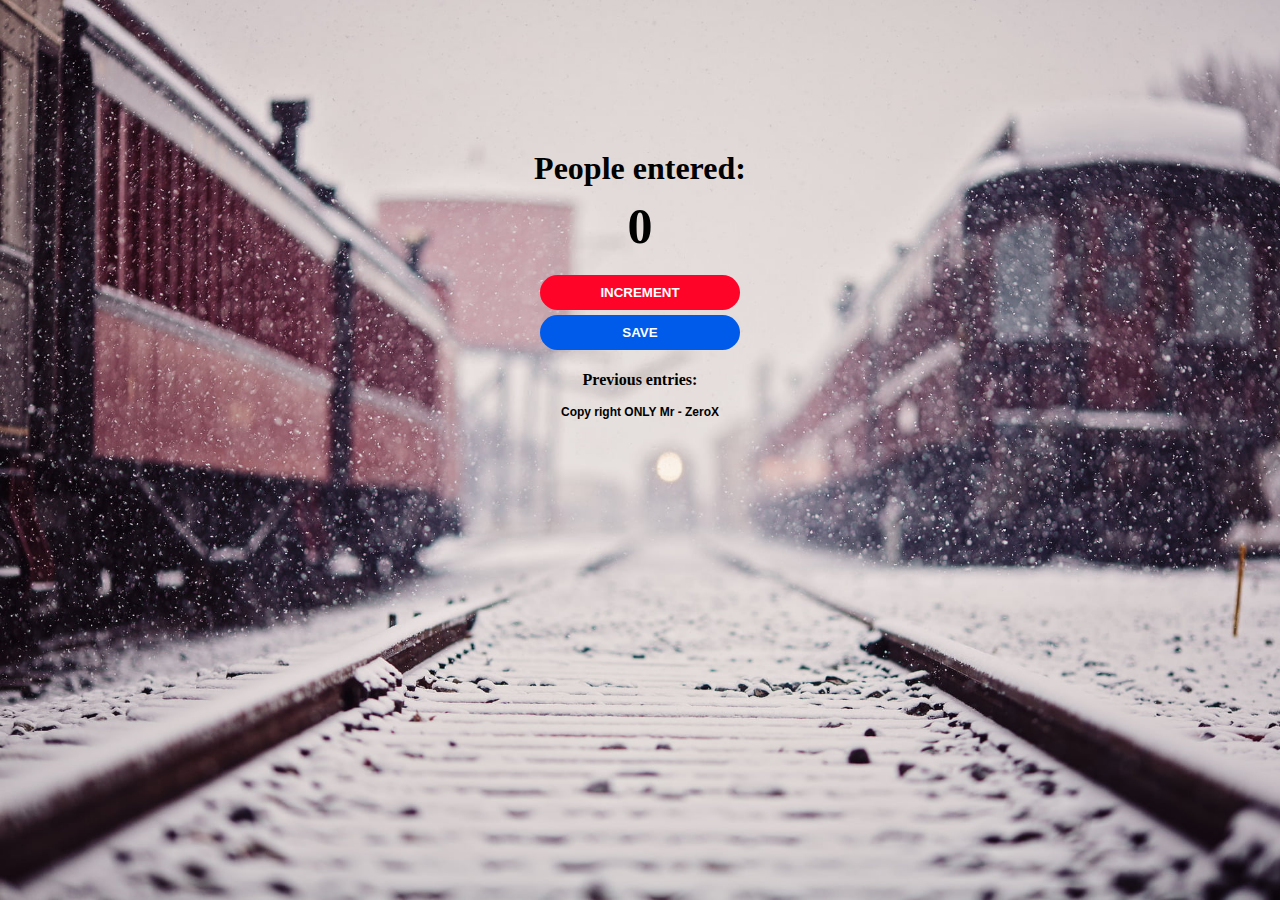
<file: index.html>
<html>
    <head>
        <link rel="stylesheet" href="index.css">
    </head>
    <body>
        <h1>People entered:</h1>
        <h2 id="count-el">0</h2>
        <button id="increment-btn" onclick="increment()">INCREMENT</button><br>
        <button id="save-btn" onclick="save()">SAVE</button>
        <p id="save-el">Previous entries: </p>
        <p id="p1">Copy right ONLY Mr - ZeroX</p>
        <script src="index.js"></script>
    </body>
</html>
</file>
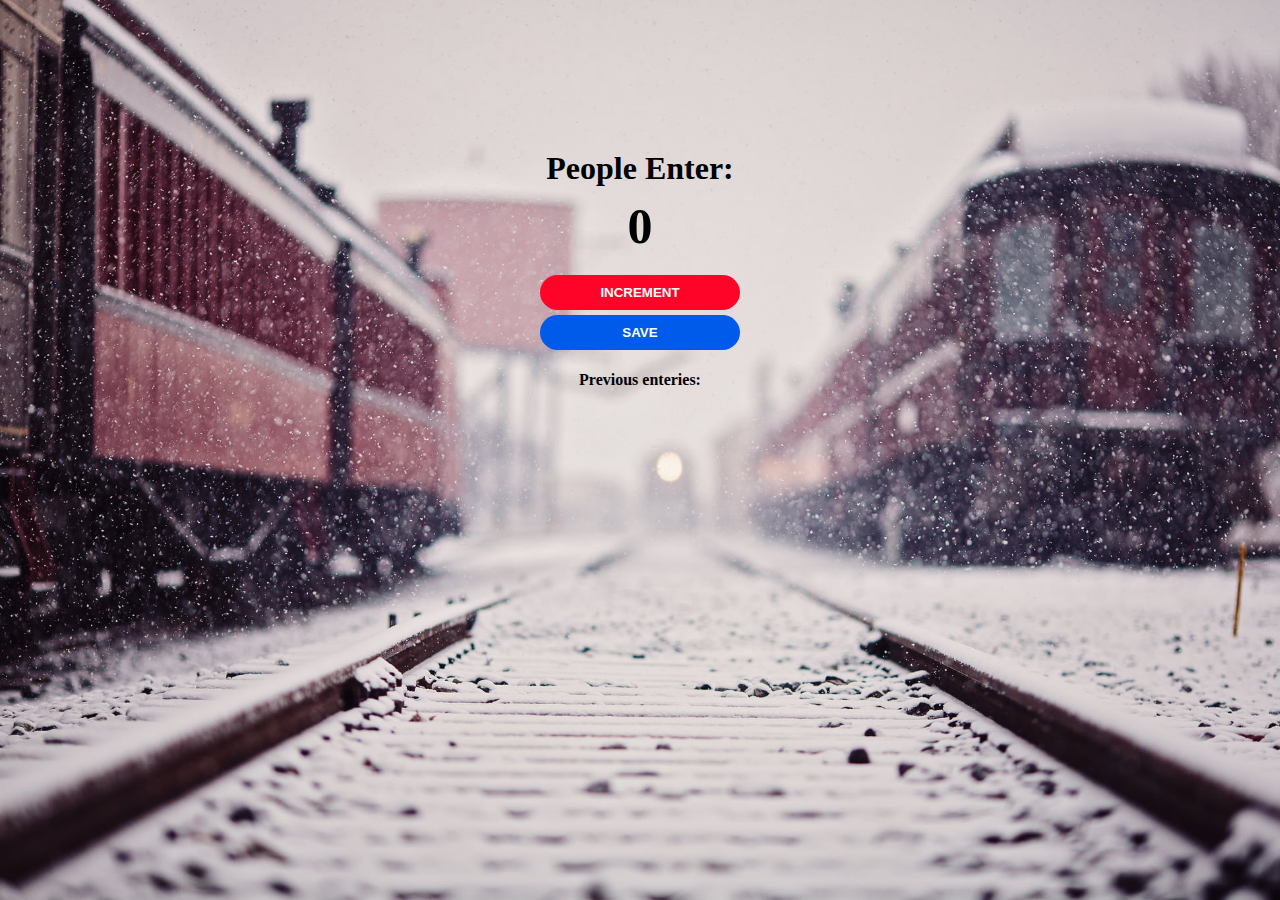
<file: P1.html>
<html>
    <head> 

        <link rel="stylesheet" href="index.css">

        <title>JS Practice</title>
    </head>
    <body>
        <h1>People Enter: </h1>
        <h2 id="count-el">0</h2>

        <button id="increment-btn" onclick="increment()">INCREMENT</button><br>
        <button id="save-btn" onclick="save()">SAVE</button>

        <p id="save-el">Previous enteries:</p>

        <script src="./P1.js"></script>

    </body>
</html>
</file>
<file: index.css>
body {
    background-image: url("STA2.jpg");
    background-size: cover;
    font-family: serif;;
    font-weight: bold;
    text-align: center;
}

h1 {
    margin-top: 150px;
    margin-bottom: 10px;
}

h2 {
    font-size: 50px;
    margin-top: 0;
    margin-bottom: 20px;
}

button {
    border: none;
    padding-top: 10px;
    padding-bottom: 10px;
    color: white;
    font-weight: bold;
    width: 200px;
    margin-bottom: 5px;
    border-radius: 142px;
    font-family: 'Franklin Gothic Medium', 'Arial Narrow', Arial, sans-serif;
}

#increment-btn  {
    background: #ff0429;
    
}

#save-btn {
    background-color: #005bea;
}
#p1{
    font-family: 'Franklin Gothic Medium', 'Arial Narrow', Arial, sans-serif;
    font-size: 12px;
}
</file>
